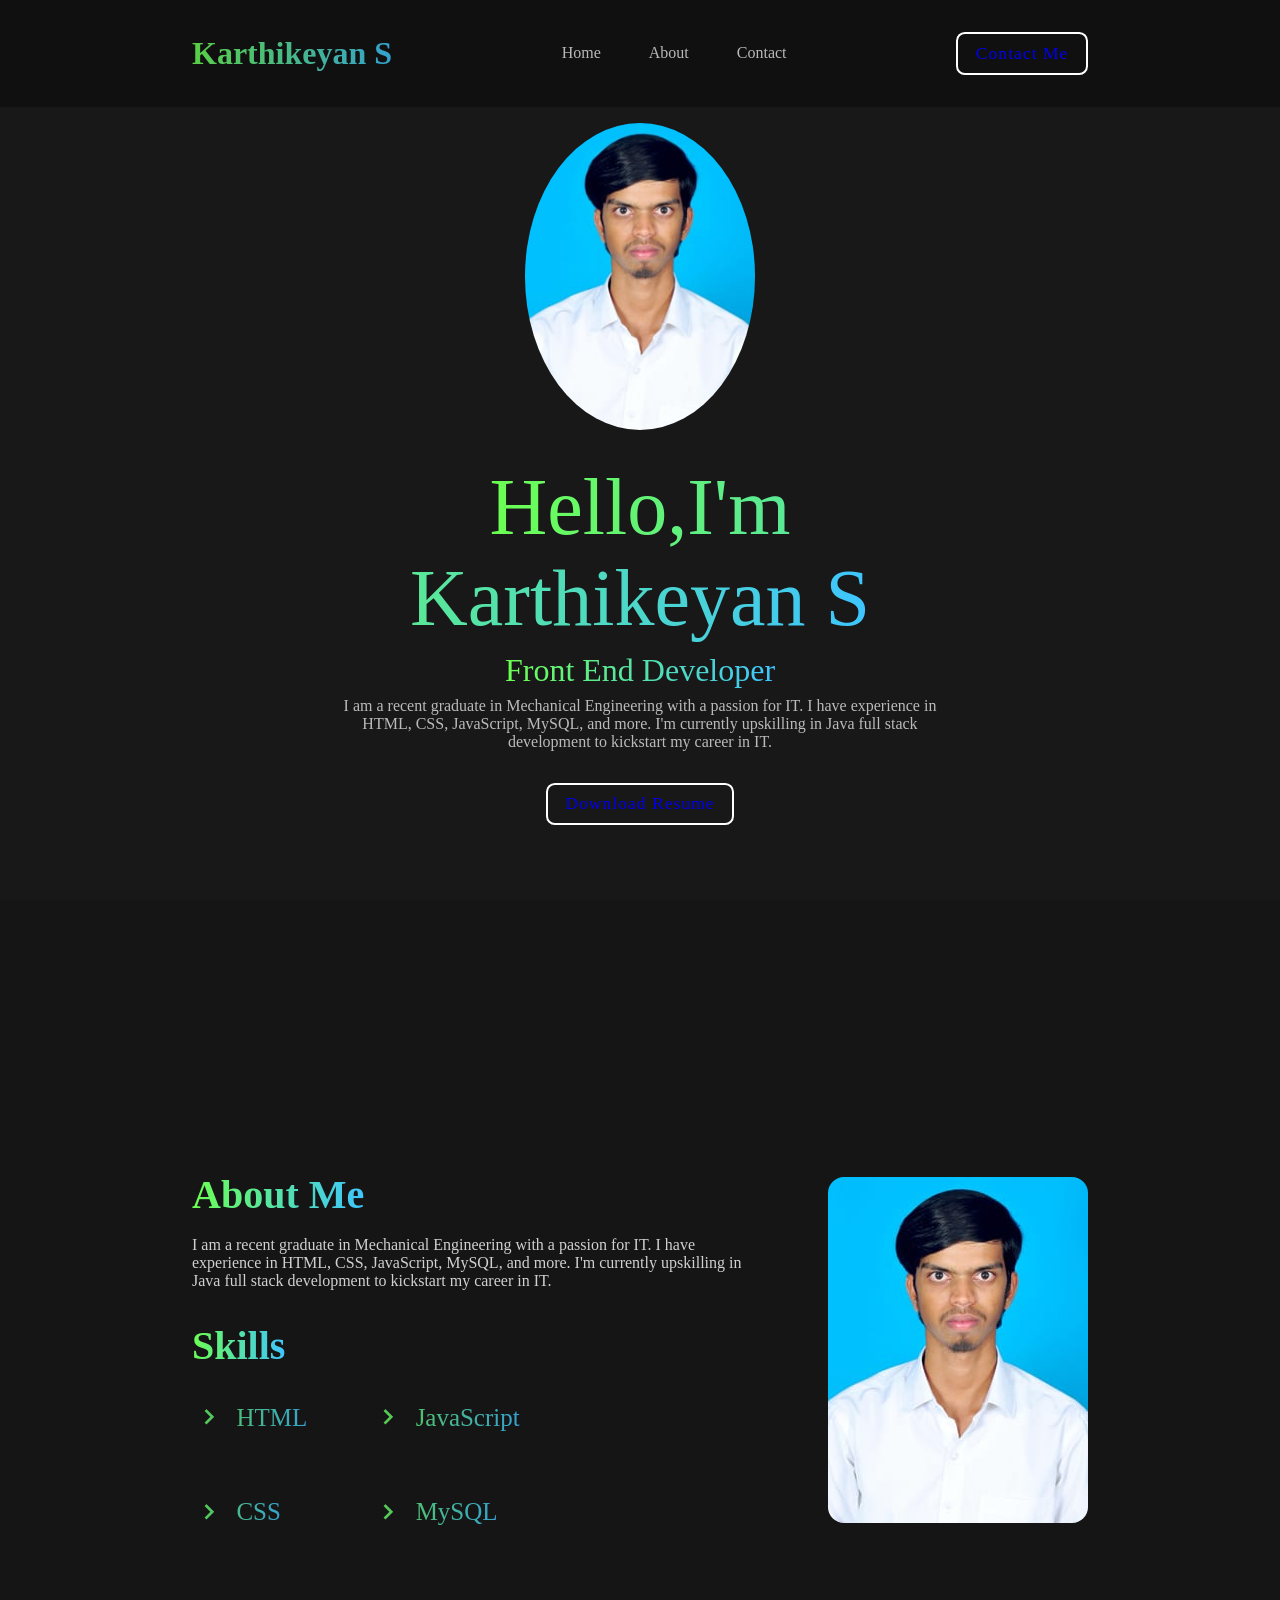
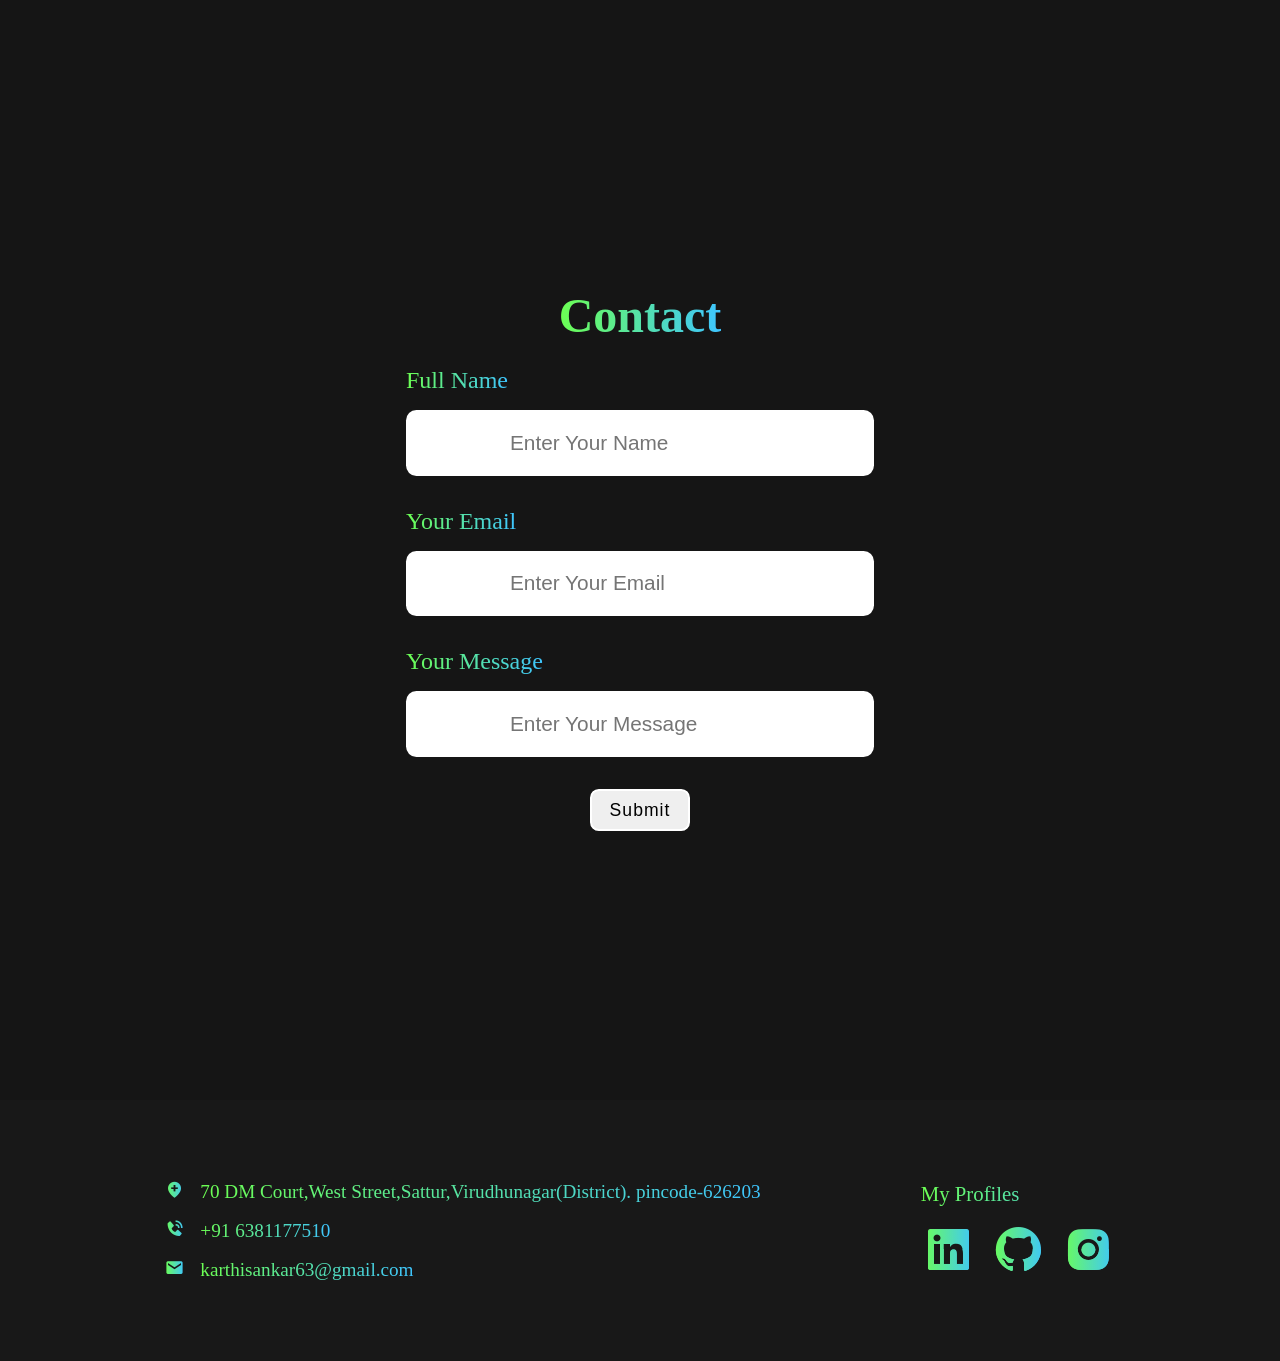
<file: portfolio/index.html>
<!DOCTYPE html>
<html lang="en">
<head>
    <meta charset="UTF-8">
    <meta name="viewport" content="width=device-width, initial-scale=1.0">
    <title>Portfolio website</title>
    <link rel="stylesheet" href="style.css">
    <link href='https://unpkg.com/boxicons@2.1.4/css/boxicons.min.css' rel='stylesheet'>
</head>
<body>
    
    <nav>
        <a href="#" class="logo"><span>Karthikeyan S</span></a>
        <ul class="links">
            <a href="#home">Home</a>
            <a href="#about">About</a>
            <a href="#contact">Contact</a>
        </ul>
        <i class='bx bx-menu' id="menu"></i>
        <a href="#contact" class="btn">Contact Me</a>
    </nav>

    <section id="home">
        <img src="Karthikeyan S profile pic.jpg" alt="">
        <div class="info-box">
            <h1><span>Hello,I'm Karthikeyan S</span></h1>
            <h3><span>Front End Developer</span></h3>
            <p>I am a recent graduate in Mechanical Engineering with a passion for IT. I have experience in HTML, CSS, JavaScript, MySQL, and more. I'm currently upskilling in Java full stack development to kickstart my career in IT.</p>
        </div>
        <div class="btn-box">
            <a href="Karthikeyan.S_Resume.pdf" download class="btn"> Download Resume</a>
        </div>
        
    </section>

    <section id="about">
        <div class="about-box">
            <div class="about-info">
                <h2><span>About Me</span></h2> <br>
                <p>I am a recent graduate in Mechanical Engineering with a passion for IT. I have experience in HTML, CSS, JavaScript, MySQL, and more. I'm currently upskilling in Java full stack development to kickstart my career in IT.</p>
            </div>
            <h2><span>Skills</span></h2>
            <div class="skills">
                <ul>
                    <li>
                        <span><i class='bx bx-chevron-right'></i> HTML </span>
                    </li>
                    <li>
                        <span><i class='bx bx-chevron-right'></i> CSS </span>
                    </li>
                </ul>

                <ul>
                    <li>
                        <span><i class='bx bx-chevron-right'></i> JavaScript </span>
                    </li>
                    <li>
                        <span><i class='bx bx-chevron-right'></i> MySQL </span>
                    </li>
                </ul>
            </div>
        </div>

        <img src="Karthikeyan S profile pic.jpg" alt="">
    </section>

    <section id="contact">
        <h1 class="header"><span>Contact</span></h1>
        <form action="#">
            <div class="input-box">
                <span>Full Name</span>
                <input type="text" name="name" placeholder="Enter Your Name">
            </div>
            <div class="input-box">
                <span>Your Email</span>
                <input type="text" name="email" placeholder="Enter Your Email">
            </div>
            <div class="input-box">
                <span>Your Message</span>
                <input type="text" name="message" placeholder="Enter Your Message">
            </div>
            <button type="submit" class="btn">Submit</button>
        </form>
    </section>

    <footer>
        <div class="col-left">
            <div class="col-box">
                <span><i class='bx bxs-location-plus'></i></span>
                <span>70 DM Court,West Street,Sattur,Virudhunagar(District). pincode-626203</span>
            </div>
            <div class="col-box">
                <span><i class='bx bxs-phone-call' ></i></span>
                <a href="tel:+916381177510"><span>+91 6381177510</span></a>
            </div>
            <div class="col-box">
                <span><i class='bx bxs-envelope' ></i></span>
                <a href="mailto:karthisankar63@gmail.com"><span>karthisankar63@gmail.com</span></a>
            </div>
        </div>
        <div class="col-right">
            <span>My Profiles</span>
            <div class="social-icons">
                <span><a href="https://www.linkedin.com/in/karthikeyan-s-404459265?utm_source=share&utm_campaign=share_via&utm_content=profile&utm_medium=android_app"><span><i class='bx bxl-linkedin-square' ></i></span></a></span>
                <span><a href="https://github.com/Karthi66671/Besant-Projects"><span><i class='bx bxl-github' ></i></span></a></span>
                <span><a href="https://www.instagram.com/k.a.r.t.h.i.k.e.y.a.n_02?igsh=MmEyM3IxeWFiZHNr"><span><i class='bx bxl-instagram-alt' ></i></span></a></span>
            </div>
        </div>
    </footer>




    <script src="script.js"></script>

</body>
</html>
</file>
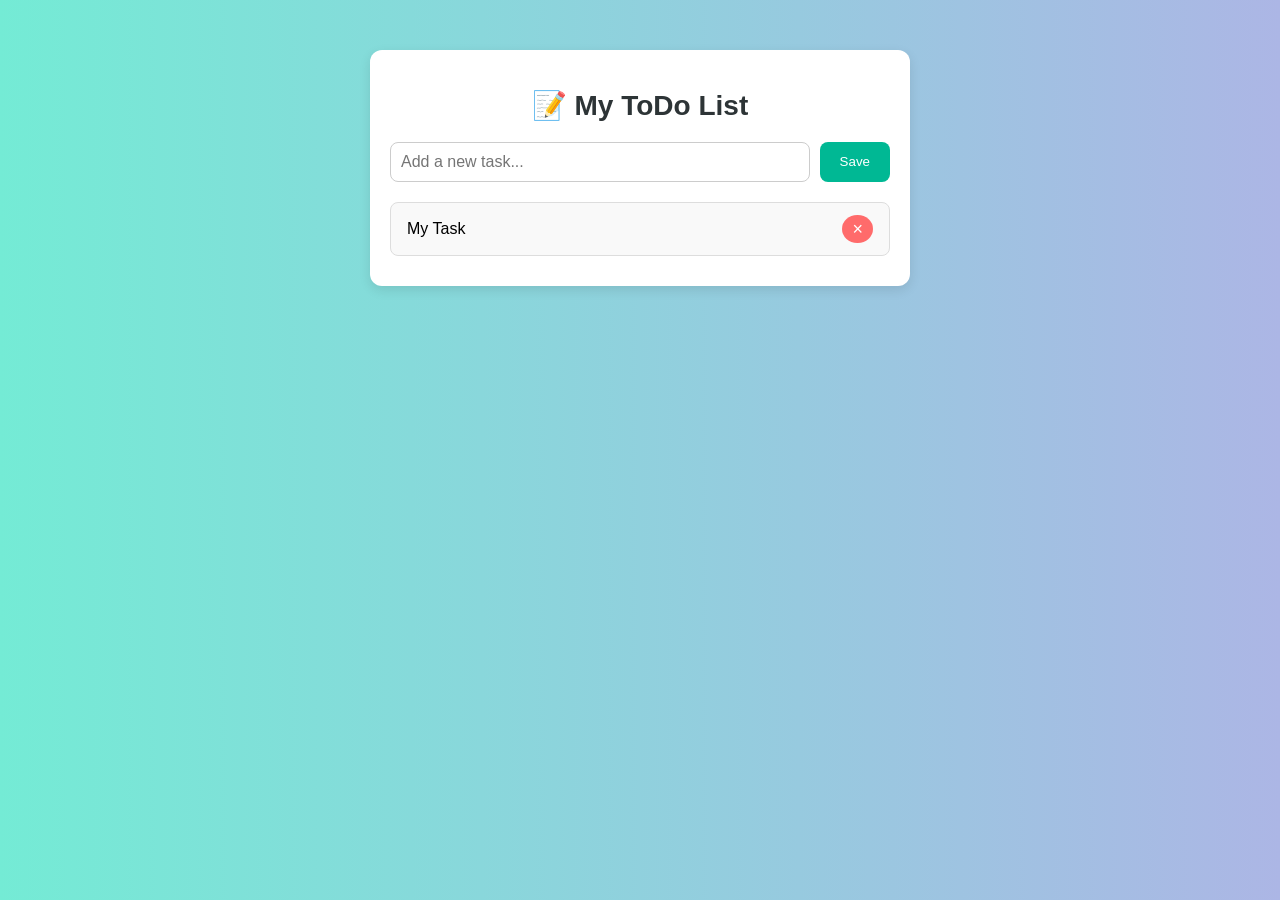
<file: todolist/index.html>
<!DOCTYPE html>
<html lang="en">
<head>
    <meta charset="UTF-8" />
    <meta name="viewport" content="width=device-width, initial-scale=1.0"/>
    <title>ToDo List</title>
    <link rel="stylesheet" href="css/style.css" />
</head>
<body>
    <div class="container">
        <h1 class="heading">📝 My ToDo List</h1>

        <div class="input-section">
            <input type="text" placeholder="Add a new task..." id="todotext" />
            <button onclick="addList()">Save</button>
        </div>

        <div class="list-section">
            <ul id="todo-ul">
                <li>
                    <span>My Task</span>
                    <span class="close" onclick="removeTask(this)">&times;</span>
                </li>
            </ul>
        </div>
    </div>

    <script src="js/script.js"></script>
</body>
</html>
</file>
<file: portfolio/style.css>
*{
    margin: 0;
    padding: 0;
    box-sizing: border-box;
    text-decoration: none;
    list-style: none;
    scroll-behavior: smooth;
}

:root{
    --background: rgb(24,24,24);
    --second-background: rgb(21,21,21)
}

body{
    min-height: 100vh;
    background-color: var(--background);
}

nav{
    position: fixed;
    top:0;
    width: 100%;
    padding: 2em 15%;
    display: flex;
    align-items: center;
    justify-content: space-between;
    background-color: rgba(15, 15, 15, 0.8);
    backdrop-filter: blur(10px);
    z-index: 1000;
}

ul{
    display: flex;
    align-items: center;
    gap: 3em;
}

nav ul a{
    color: white;
    opacity: 0.7;
    transition: 0.2s ease-in-out;
}

nav ul a:hover{
    opacity: 1;
}

.logo{
    font-size: 2em;
    color: white;
    font-weight: 800;
    opacity: 0.8;
    transition: 0.2s ease-in-out;
}

.logo:hover{
    opacity: 1;
}

.btn{
    padding: 0.5em 1em;
    color: linear-gradient(to right, #6cff52,#3ec5ff);
    font-weight: 500;
    letter-spacing: 1px;
    border-radius: 0.5em;
    font-size: 1.1em;
    border: 2px solid white;
    cursor: pointer;
    transition: 0.3s ease-in-out;
}

.btn:hover{
    background-color: white;
    color: var(--background);
}

span{
    background: linear-gradient(to right, #6cff52,#3ec5ff);
    background-clip: text;
    color: transparent;
}

#menu{
    color: white;
    font-size: 3em;
    display: none;
}

section{
    min-height: 100vh;
    padding: 5% 15%;
}

#home{
    display: flex;
    flex-direction: column;
    align-items: center;
    justify-content: center;
    gap: 2em;
    color: white;
}

#home img{
    width: 18vw;
    border-radius: 50%;
    margin-top: 3em;
}

.info-box{
    display: flex;
    flex-direction: column;
    text-align: center;
    gap: 0.5em;
    max-width: 600px;
}

.info-box h1{
    font-size: 5em;
    font-weight: 500;
}

.info-box h3{
    font-size: 2em;
    font-weight: 400;
}

.info-box p{
    opacity: 0.7;
}

.btn-box{
    display: flex;
    gap: 1em;
}

.btn-box .btn:nth-of-type(2){
    background-color: white;
    color: var(--background);
}

.btn-box .btn:nth-of-type(2):hover{
    background-color: var(--background);
    color: white;
}

::-webkit-scrollbar{
    width: 15px;
    background-color: var(--background);
}

::-webkit-scrollbar-thumb{
    background: linear-gradient(to bottom, #6cff52,#3ec5ff);;
}

#about{
    background-color: var(--second-background);
    display: flex;
    align-items: center;
    justify-content: center;
    gap: 5em;
    
}

#about img{
    width:30vw;
    border-radius: 1em;
}

.about-box{
    display: flex;
    flex-direction: column;
    text-align: left;
    gap: 2em;
}

.about-box p{
    color: white;
    opacity: 0.8;
}


.skills{
    display: flex;
    text-align: left;
    gap: 4em;
}

.skills ul{
    font-size: 1.3em;
    font-weight: 500;
    display: flex;
    flex-direction: column;
    color: white;
    opacity: 0.8;
    align-items: baseline;
}

.skills ul li span{
    display: flex;
    align-items: center;
    gap: 0.5em;
    font-size: 1.2em;
    transition: 0.3s ease-in-out;
}

.skills ul li span:hover{
    transform: translateX(10px);
}

.skills ul li i{
    font-size: 1.3em;
}

.about-box h2{
    font-size: 2.5em;
}

.header{
    font-size: 3em;
    text-align: center;
    margin: 0.5em 0;
}

#contact{
    background-color: var(--second-background);
}

form{
    display: flex;
    flex-direction: column;
    align-items: center;
    justify-content: center;
    gap:2em;
}

form .input-box{
    display: flex;
    flex-direction: column;
    align-items: baseline;
    gap: 1em;
}

.input-box span{
    font-size: 1.5em;
}

form input{
    font-size: 1.3em;
    padding: 1em 5em;
    border-radius: 0.5em;
    border: none;
    outline: none;
}

form input:focus{
    background: rgb(229, 229, 229);
}

footer{
    display: flex;
    align-items: center;
    justify-content: center;
    gap: 10em;
    bottom: 0;
    background-color: var(--background);
    width: 100%;
    padding: 5em;
}

.col-left{
    display: flex;
    flex-direction: column;
    gap: 1em;
}

.col-box{
    display: flex;
    align-items: center;
    gap: 1em;
}

.col-box i{
    font-size: 1em;
}

.col-box span{
    font-size: 1.2em;
}

.col-right{
    display: flex;
    flex-direction: column;
    gap: 1em;
    color: white;
    max-width: 500px;
}

.col-right span{
    font-size: 1.3em;
}

.col-right .social-icons{
    display: flex;
    align-items: baseline;
    justify-content: left;
    gap: 1em;
}

.col-right .social-icons i{
    font-size: 2em;
    transition: 0.2s ease-in-out;
    cursor: pointer;
}

.social-icons i:hover{
    color: white;
}

@media (max-width: 968px) {
    section {
        padding: 8em 15%;
    }
    nav .btn {
        display: none;
    }
    #menu {
        display: block;
    }
    .links{
        position: absolute;
        top: 100%;
        right: 0;
        width: 100%;
        padding: 1em 3em;
        color: white;
        display: none;
        flex-direction: column;
        text-align: center;
        background: rgba(0, 0, 0, 0.9);
    }
    
    .links.active {
        display: flex;
    }
    .links a{
        margin: 2em 0;
        display: block;
        font-size: 1.5em;
        color: white;
        text-decoration: none;
    }
    #home h1{
        font-size: 4em;
    }
    #home h3{
        font-size: 2em;
    }
    #home img{
        width: 24vw;
    }

    #about{
        flex-direction: column;
    }
    #about img{
        width: 32vw;
    }
    #about h1{
        font-size: 3em;
    }
    #about ul{
        font-size: 1em;
    }
}

@media (max-width: 768px) {
    #home h1{
        font-size: 4em;
    }
    #home h3{
        font-size: 2em;
    }
    #home img{
        width: 24vw;
    }

    #about .skills{
        gap: 3em;
    }
    #contact.header{
        font-size: 3em;
    }
    #comtact .input-box span{
        font-size: 1.2em;
    }
    .input-box input{
        padding: 0.5em 1em;
    }

    footer{
        flex-direction: column;
        gap: 5em;
        align-items: baseline;
    }
}
</file>
<file: todolist/css/style.css>
body {
    background: linear-gradient(to right, #74ebd5, #acb6e5);
    font-family: 'Segoe UI', Tahoma, Geneva, Verdana, sans-serif;
    margin: 0;
    padding: 0;
}

.container {
    width: 90%;
    max-width: 500px;
    margin: 50px auto;
    background-color: #ffffff;
    border-radius: 12px;
    box-shadow: 0 4px 12px rgba(0, 0, 0, 0.1);
    padding: 20px;
}

.heading {
    text-align: center;
    font-size: 28px;
    color: #2d3436;
    margin-bottom: 20px;
    font-weight: bold;
}

.input-section {
    display: flex;
    gap: 10px;
    margin-bottom: 20px;
}

.input-section input {
    flex: 1;
    padding: 10px;
    border: 1px solid #ccc;
    border-radius: 8px;
    font-size: 16px;
}

.input-section button {
    padding: 10px 20px;
    background-color: #00b894;
    color: white;
    border: none;
    border-radius: 8px;
    cursor: pointer;
    transition: background-color 0.3s ease;
}

.input-section button:hover {
    background-color: #019875;
}

.list-section ul {
    list-style-type: none;
    padding: 0;
    margin: 0;
}

.list-section ul li {
    background-color: #f9f9f9;
    border: 1px solid #ddd;
    border-radius: 8px;
    padding: 12px 16px;
    margin-bottom: 10px;
    display: flex;
    justify-content: space-between;
    align-items: center;
    transition: transform 0.2s ease;
}

.list-section ul li:hover {
    transform: translateY(-3px);
}

.list-section ul li .close {
    background-color: #ff6b6b;
    color: white;
    border: none;
    border-radius: 50%;
    padding: 5px 10px;
    cursor: pointer;
    font-size: 18px;
    line-height: 1;
    transition: background-color 0.3s ease;
}

.list-section ul li .close:hover {
    background-color: #e74c3c;
}

@media screen and (max-width: 600px) {
    .container {
        width: 95%;
    }

    .input-section input, .input-section button {
        font-size: 14px;
    }

    .input-section {
        flex-direction: column;
    }

    .input-section button {
        width: 100%;
    }
}
</file>
